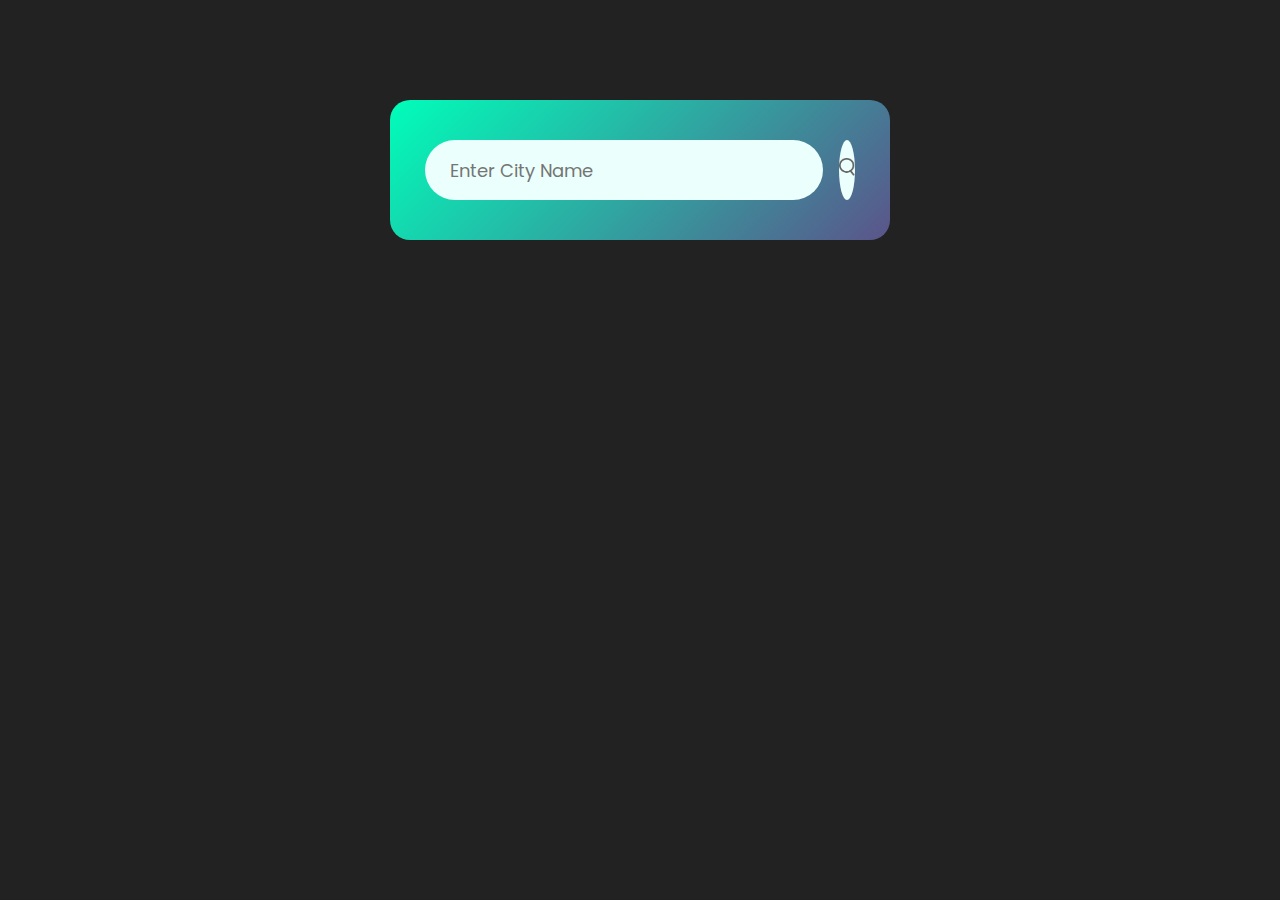
<file: day01_weather_app_using_javaScript/index.html>
<!DOCTYPE html>
<html lang="en">
<head>
    <meta charset="UTF-8">
    <meta name="viewport" content="width=device-width, initial-scale=1.0">
    <link rel="preconnect" href="https://fonts.googleapis.com">
    <link rel="preconnect" href="https://fonts.gstatic.com" crossorigin>
    <link href="https://fonts.googleapis.com/css2?family=Inter:ital,opsz,wght@0,14..32,100..900;1,14..32,100..900&family=Josefin+Sans:ital,wght@0,100..700;1,100..700&family=Kadwa:wght@400;700&family=Lusitana:wght@400;700&family=Montserrat:ital,wght@0,100..900;1,100..900&family=Poppins:ital,wght@0,100;0,200;0,300;0,400;0,500;0,600;0,700;0,800;0,900;1,100;1,200;1,300;1,400;1,500;1,600;1,700;1,800;1,900&family=Roboto:ital,wght@0,100;0,300;0,400;0,500;0,700;0,900;1,100;1,300;1,400;1,500;1,700;1,900&family=Sen:wght@400..800&display=swap" rel="stylesheet">
    <link rel="stylesheet" href="style.css">

    
    <title>Weather App</title>
</head>
<body>
    <div class="card">
        <div class="search">
            <input type="text" placeholder="Enter City Name" spellcheck="false">
            <button><img src="images/search.png" alt=""></button>
        </div>
        <div class="error">
            <p>Invalid City Name</p>
        </div>
        <div class="weather">
            <img src="images/rain.png" class="weather-icon">
            <h1 class="temp">22°C</h1>
            <h2 class="city">New York</h2>
            <div class="details">
                <div class="col">
                    <img src="images/humidity.png">
                    <div>
                        <p class="humidity">50%</p>
                        <p>Humidity</p>
                    </div>
                </div>
                <div class="col">
                    <img src="images/wind.png">
                    <div>
                        <p class="wind">15 km/h</p>
                        <p>Wind Speed</p>
                    </div>
                </div>
            </div>
        </div>
    </div>
    
    <!-- JS Code -->
    <script>
        const apiKey = '8bccf72037e8fe53f5661a120f8748b2';
        const apiUrl = 'https://api.openweathermap.org/data/2.5/weather?units=metric&q=';

        const searchBox = document.querySelector('.search input')
        const searchBtn = document.querySelector('.search button')
        const weatherIcon = document.querySelector(".weather-icon")

        async function checkWeather(city){
            const response = await fetch(apiUrl + city + `&appid=${apiKey}`);

            if (response.status == 404) {
                document.querySelector(".error").style.display = "block"
                document.querySelector(".weather").style.display = "none"
            } else {
                let data = await response.json();
                console.log(data);

                document.querySelector('.city').innerHTML = data.name
                document.querySelector('.temp').innerHTML = Math.round (data.main.temp) + ' °C';
                document.querySelector('.humidity').innerHTML = data.main.humidity + '%';
                document.querySelector('.wind').innerHTML = data.wind.speed + ' km/h';

                if (data.weather[0].main == 'Clouds'){
                    weatherIcon.src = 'images/clouds.png'
                } else if (data.weather[0].main == 'Clear'){
                    weatherIcon.src = 'images/clear.png'
                } else if (data.weather[0].main == 'Rain'){
                    weatherIcon.src = 'images/rain.png'
                } else if (data.weather[0].main == 'Drizzle'){
                    weatherIcon.src = 'images/drizzle.png'
                } else if (data.weather[0].main == 'Mist'){
                    weatherIcon.src = 'images/mist.png'
                } else if (data.weather[0].main == 'Fog'){
                    weatherIcon.src = 'images/fog.png'
                } else if (data.weather[0].main == 'Smoke'){
                    weatherIcon.src = 'images/fog.png'
                } else if (data.weather[0].main == 'Snow'){
                    weatherIcon.src = 'images/snow.png'
                } 
                document.querySelector(".weather").style.display = "block";
                document.querySelector(".error").style.display = "none"
            }

           
        }
        searchBtn.addEventListener('click', ()=>{
            checkWeather(searchBox.value);
        })
        
    </script>
</body>
</html>
</file>
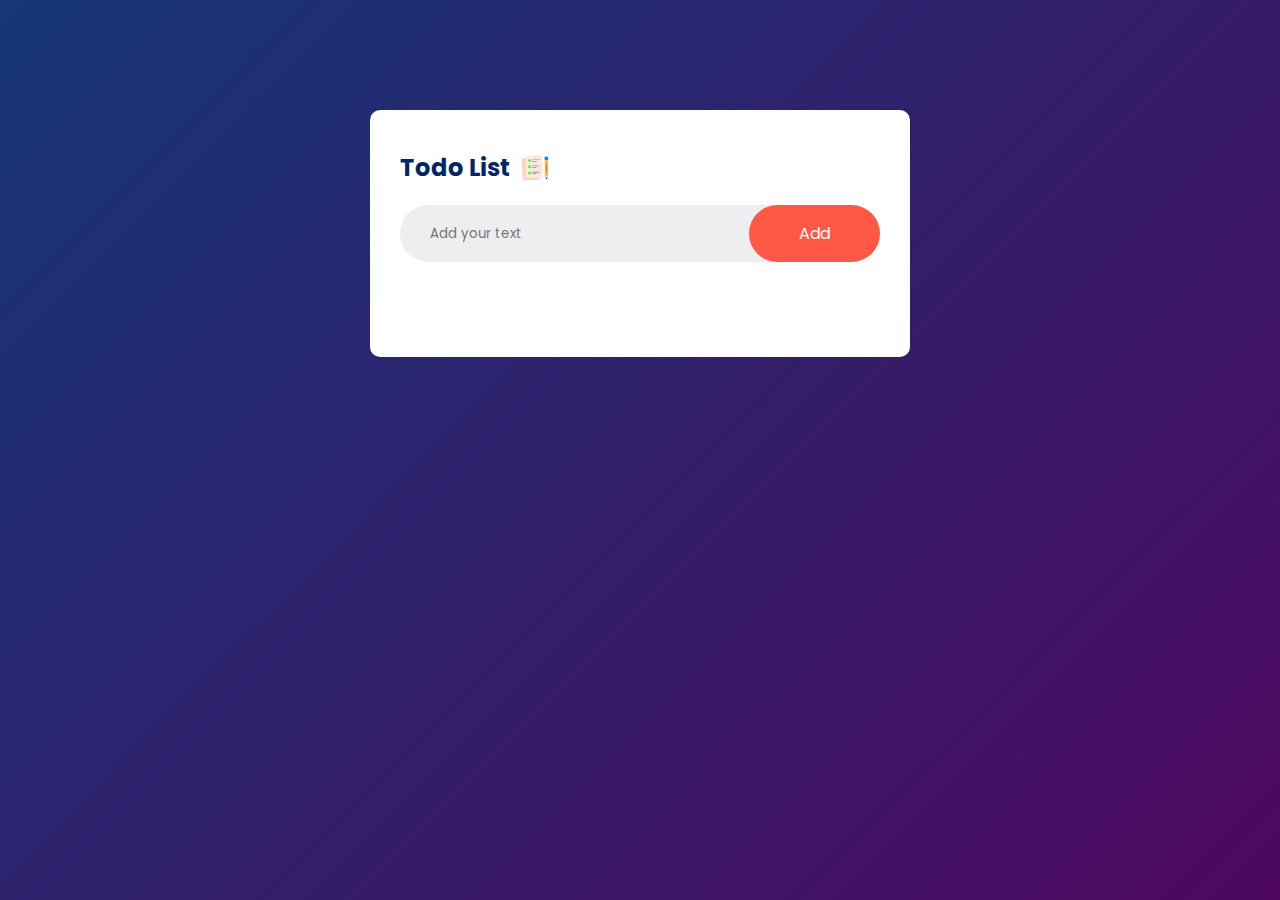
<file: day02-todolist_using_javascript/index.html>
<!DOCTYPE html>
<html lang="en">
<head>
    <meta charset="UTF-8">
    <meta name="viewport" content="width=device-width, initial-scale=1.0">
    <link rel="preconnect" href="https://fonts.googleapis.com">
    <link rel="preconnect" href="https://fonts.gstatic.com" crossorigin>
    <link href="https://fonts.googleapis.com/css2?family=Inter:ital,opsz,wght@0,14..32,100..900;1,14..32,100..900&family=Josefin+Sans:ital,wght@0,100..700;1,100..700&family=Kadwa:wght@400;700&family=Lusitana:wght@400;700&family=Montserrat:ital,wght@0,100..900;1,100..900&family=Poppins:ital,wght@0,100;0,200;0,300;0,400;0,500;0,600;0,700;0,800;0,900;1,100;1,200;1,300;1,400;1,500;1,600;1,700;1,800;1,900&family=Roboto:ital,wght@0,100;0,300;0,400;0,500;0,700;0,900;1,100;1,300;1,400;1,500;1,700;1,900&family=Sen:wght@400..800&display=swap" rel="stylesheet">
    <link rel="stylesheet" href="style.css">
    <title>To-do-List App</title>
</head>
<body>
    <div class="container">
        <div class="todo-app">
            <h2>Todo List <img src="images/icon.png" alt=""></h2>
            <div class="row">
                <input type="text" id="input-box" placeholder="Add your text">
                <button onclick="addTask()">Add</button>
            </div>
            <ul id="list-container">
                <!-- <li class="checked">Task 1</li>
                <li>Task 2</li>
                <li>Task 3</li> -->
            </ul>
        </div>
    </div>
    <script src="script.js"></script>
</body>
</html>
</file>
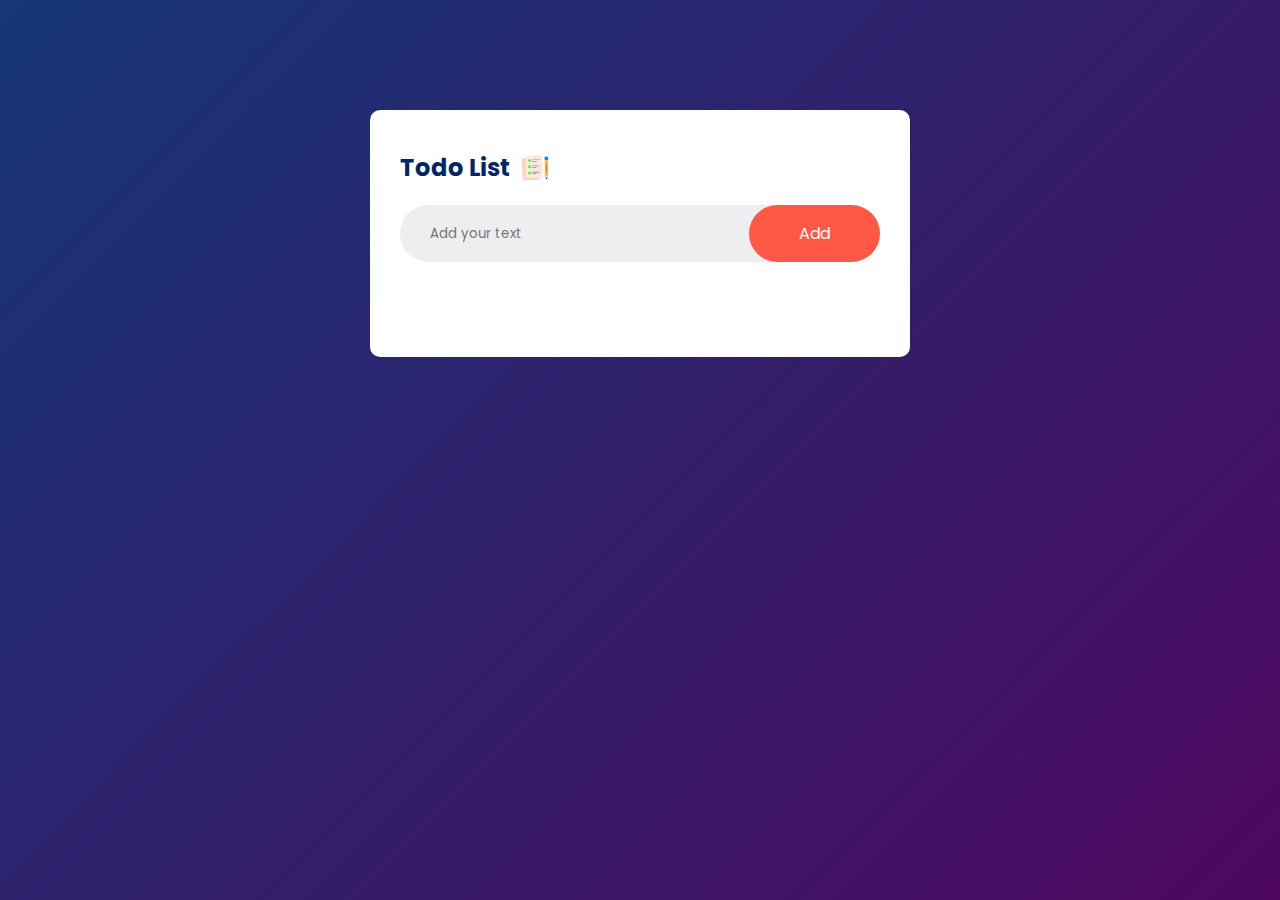
<file: To-Do List/index.html>
<!DOCTYPE html>
<html lang="en">
<head>
    <meta charset="UTF-8">
    <meta name="viewport" content="width=device-width, initial-scale=1.0">
    <link rel="preconnect" href="https://fonts.googleapis.com">
    <link rel="preconnect" href="https://fonts.gstatic.com" crossorigin>
    <link href="https://fonts.googleapis.com/css2?family=Inter:ital,opsz,wght@0,14..32,100..900;1,14..32,100..900&family=Josefin+Sans:ital,wght@0,100..700;1,100..700&family=Kadwa:wght@400;700&family=Lusitana:wght@400;700&family=Montserrat:ital,wght@0,100..900;1,100..900&family=Poppins:ital,wght@0,100;0,200;0,300;0,400;0,500;0,600;0,700;0,800;0,900;1,100;1,200;1,300;1,400;1,500;1,600;1,700;1,800;1,900&family=Roboto:ital,wght@0,100;0,300;0,400;0,500;0,700;0,900;1,100;1,300;1,400;1,500;1,700;1,900&family=Sen:wght@400..800&display=swap" rel="stylesheet">
    <link rel="stylesheet" href="style.css">

    <title>To-do-List App</title>
    <link rel="icon" href="images/checklist.png" type="image/png">
</head>
<body>
    <div class="container">
        <div class="todo-app">
            <h2>Todo List <img src="images/icon.png" alt=""></h2>
            <div class="row">
                <input type="text" id="input-box" placeholder="Add your text">
                <button onclick="addTask()">Add</button>
            </div>
            <ul id="list-container">
                <!-- <li class="checked">Task 1</li>
                <li>Task 2</li>
                <li>Task 3</li> -->
            </ul>
        </div>
    </div>
    <script src="script.js"></script>
</body>
</html>
</file>
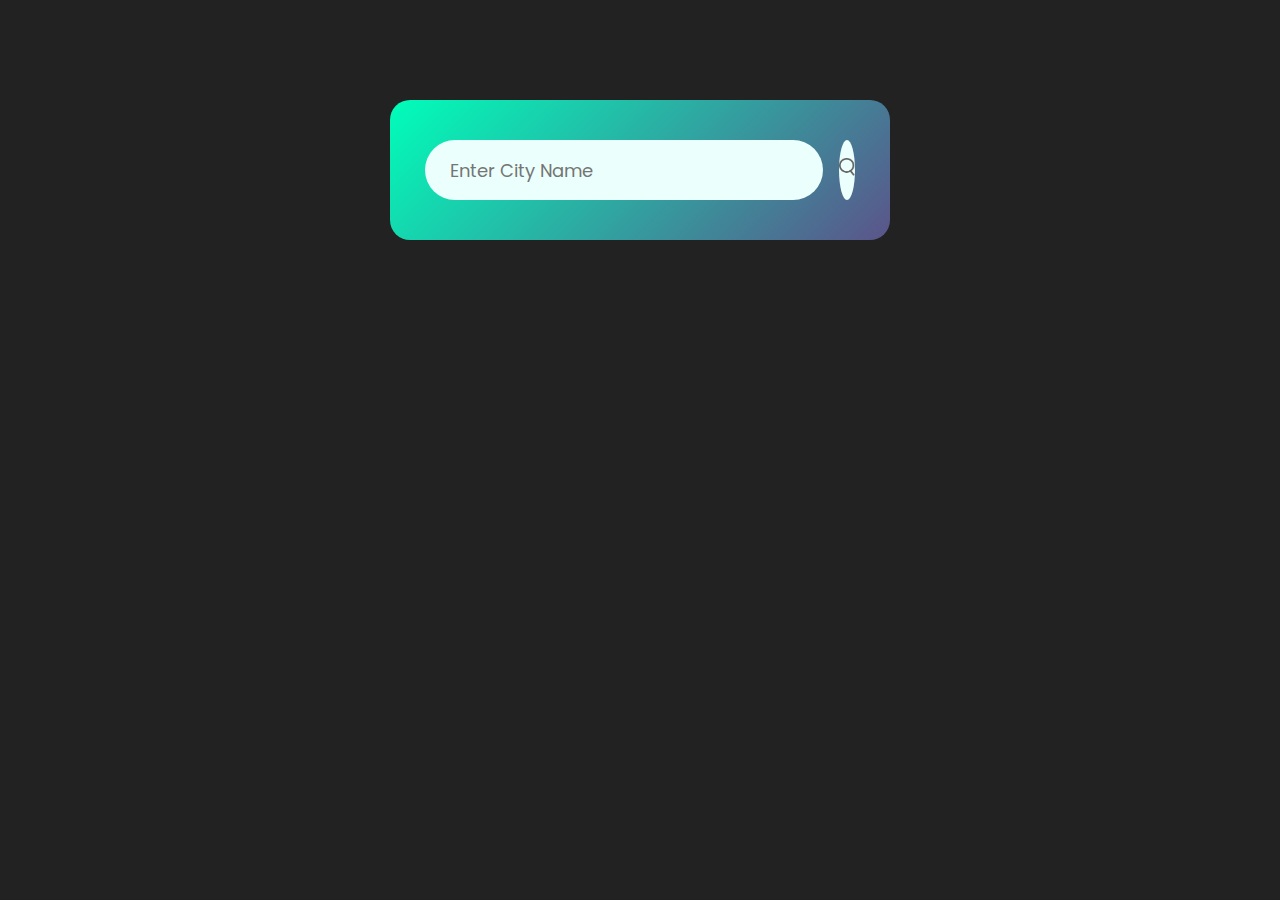
<file: Weather App/index.html>
<!DOCTYPE html>
<html lang="en">
<head>
    <meta charset="UTF-8">
    <meta name="viewport" content="width=device-width, initial-scale=1.0">
    <link rel="preconnect" href="https://fonts.googleapis.com">
    <link rel="preconnect" href="https://fonts.gstatic.com" crossorigin>
    <link href="https://fonts.googleapis.com/css2?family=Inter:ital,opsz,wght@0,14..32,100..900;1,14..32,100..900&family=Josefin+Sans:ital,wght@0,100..700;1,100..700&family=Kadwa:wght@400;700&family=Lusitana:wght@400;700&family=Montserrat:ital,wght@0,100..900;1,100..900&family=Poppins:ital,wght@0,100;0,200;0,300;0,400;0,500;0,600;0,700;0,800;0,900;1,100;1,200;1,300;1,400;1,500;1,600;1,700;1,800;1,900&family=Roboto:ital,wght@0,100;0,300;0,400;0,500;0,700;0,900;1,100;1,300;1,400;1,500;1,700;1,900&family=Sen:wght@400..800&display=swap" rel="stylesheet">
    <link rel="stylesheet" href="style.css">

    <title>Weather App</title>
    <link rel="icon" href="images/weather.png" type="image/png" sizes="32x32">
</head>
<body>
    <div class="card">
        <div class="search">
            <input type="text" placeholder="Enter City Name" spellcheck="false">
            <button><img src="images/search.png" alt=""></button>
        </div>
        <div class="error">
            <p>Invalid City Name</p>
        </div>
        <div class="weather">
            <img src="images/rain.png" class="weather-icon">
            <h1 class="temp">22°C</h1>
            <h2 class="city">New York</h2>
            <div class="details">
                <div class="col">
                    <img src="images/humidity.png">
                    <div>
                        <p class="humidity">50%</p>
                        <p>Humidity</p>
                    </div>
                </div>
                <div class="col">
                    <img src="images/wind.png">
                    <div>
                        <p class="wind">15 km/h</p>
                        <p>Wind Speed</p>
                    </div>
                </div>
            </div>
        </div>
    </div>
    
    <!-- JS Code -->
    <script>
        const apiKey = '8bccf72037e8fe53f5661a120f8748b2';
        const apiUrl = 'https://api.openweathermap.org/data/2.5/weather?units=metric&q=';

        const searchBox = document.querySelector('.search input')
        const searchBtn = document.querySelector('.search button')
        const weatherIcon = document.querySelector(".weather-icon")

        async function checkWeather(city){
            const response = await fetch(apiUrl + city + `&appid=${apiKey}`);

            if (response.status == 404) {
                document.querySelector(".error").style.display = "block"
                document.querySelector(".weather").style.display = "none"
            } else {
                let data = await response.json();
                console.log(data);

                document.querySelector('.city').innerHTML = data.name
                document.querySelector('.temp').innerHTML = Math.round (data.main.temp) + ' °C';
                document.querySelector('.humidity').innerHTML = data.main.humidity + '%';
                document.querySelector('.wind').innerHTML = data.wind.speed + ' km/h';

                if (data.weather[0].main == 'Clouds'){
                    weatherIcon.src = 'images/clouds.png'
                } else if (data.weather[0].main == 'Clear'){
                    weatherIcon.src = 'images/clear.png'
                } else if (data.weather[0].main == 'Rain'){
                    weatherIcon.src = 'images/rain.png'
                } else if (data.weather[0].main == 'Drizzle'){
                    weatherIcon.src = 'images/drizzle.png'
                } else if (data.weather[0].main == 'Mist'){
                    weatherIcon.src = 'images/mist.png'
                } else if (data.weather[0].main == 'Fog'){
                    weatherIcon.src = 'images/fog.png'
                } else if (data.weather[0].main == 'Smoke'){
                    weatherIcon.src = 'images/fog.png'
                } else if (data.weather[0].main == 'Snow'){
                    weatherIcon.src = 'images/snow.png'
                } 
                document.querySelector(".weather").style.display = "block";
                document.querySelector(".error").style.display = "none"
            }

           
        }
        searchBtn.addEventListener('click', ()=>{
            checkWeather(searchBox.value);
        })
        
    </script>
</body>
</html>
</file>
<file: day01_weather_app_using_javaScript/style.css>
*{
    margin: 0;
    padding: 0;
    font-family: 'Poppins', 'sans-serif';
    box-sizing: border-box;
}
body {
    background-color: #222;
}
.card {
    width: 90%;
    max-width: 500px;
    background: linear-gradient(135deg, #00feba, #5b548a);
    color: #fff;
    margin: 100px auto 0;
    border-radius: 20px;
    padding: 40px 35px;
    text-align: center;
}
.search{
    width: 100%;
    display: flex;
    align-items: center;
    justify-content: space-between;
}
.search input {
    border: 0;
    outline: 0;
    background: #ebfffc;
    color: #555;
    padding: 10px 25px;
    height: 60px;
    border-radius: 30px;
    flex: 1;
    margin-right: 16px;
    font-size: 18px;
    
}
.search button {
    border: 0;
    outline: 0;
    background: #ebfffc;
    border-radius: 50%;
    width: 60px;
    height: 60px;
    cursor: pointer;
    
}
.search button img {
    width: 16px;
}
.weather-icon{
    width: 170px;
    margin-top: 30px;
}
.weather h1 {
    font-size: 80px;
    font-weight: 500;
}
.weather h2 {
    font-size: 45px;
    font-weight: 400;
    margin-top: -10px;
}
.details {
    display: flex;
    align-items: center;
    justify-content: space-between;
    padding: 0 20px;
    margin-top: 50px;
    gap: 10px;
}
.col {
    display: flex;
    align-items: center;
    text-align: left;
    
}
.col img{
    width: 40px;
    margin-right: 10px;
}
.humidity, .wind {
    font-size: 28px;
    margin-top: -6px;
}
.weather {
    display: none;
}
.error {
    display: none;
    text-align: left;
    margin-left: 10px ;
    font-size: 18px;
    margin-top: 10px;
}

@media (max-width:480px) {
    .card {
        width: 90%;
        max-width: 300px;
        background: linear-gradient(135deg, #00feba, #5b548a);
        color: #fff;
        margin: 100px auto 0;
        border-radius: 20px;
        padding: 20px 15px;
        text-align: center;
    }
    .search{
        width: 90%;
        display: flex;
        align-items: center;
        justify-content: space-between;
    }
    .search input {
        border: 0;
        outline: 0;
        background: #ebfffc;
        color: #555;
        padding: 10px 25px;
        height: 30px;
        width: 195px;
        border-radius: 30px;
        flex: 1;
        margin-right: 16px;
        font-size: 18px;
        
    }
    .search button {
        border: 0;
        outline: 0;
        background: #ebfffc;
        border-radius: 50%;
        height: 25px;
        width: 25px;
        cursor: pointer;
        
    }
    .search button img {
        width: 16px;
    }
    .col img{
        width: 25px;
        margin-right: 10px;
    }
    .humidity, .wind {
        /* font-size: 18px; */
        margin-top: -6px;
    }
    .col > div > p{
        font-size: 13px;
    }
}
</file>
<file: day02-todolist_using_javascript/style.css>
*{
    margin: 0;
    padding: 0;
    font-family: 'Poppins', sans-serif;
    box-sizing: border-box;
}
.container {
    width: 100%;
    min-height: 100vh;
    background: linear-gradient(135deg, #153677, #4e085f);
    padding: 10px;
}
.todo-app {
    width: 100%;
    max-width: 540px;
    background-color: #fff;
    margin: 100px auto 20px;
    padding: 40px 30px 70px;
    border-radius: 10px;
}
.todo-app h2 {
    color: #002765;
    display: flex;
    align-items: center;
    margin-bottom: 20px;
}
.todo-app h2 img {
    width: 30px;
    margin-left:10px ;
}
.row {
    display: flex;
    align-items: center;
    justify-content: space-between;
    background: #edeef0;
    border-radius: 30px;
    padding-left: 20px;
    margin-bottom: 25px;
}
input {
    flex:1;
    border: none;
    outline: none;
    background: transparent;
    padding: 10px;
}
button {
    border: none;
    outline: none;
    padding: 16px 50px;
    background: #ff5945;
    color: #fff;
    font-size: 16px;
    cursor: pointer;
    border-radius: 40px;
}
ul li {
    list-style: none;
    font-size: 17px;
    padding: 12px 8px 12px 50px;
    user-select: none;
    cursor: pointer;
    position: relative;
}
ul li::before {
    content: '';
    position: absolute;
    height: 28px;
    width: 28px;
    border-radius: 50%;
    background-image: url(images/unchecked.png);
    background-size: cover;
    background-position: center;
    top: 12px;
    left: 8px;
}
ul li.checked {
    color: #555;
    text-decoration: line-through;
}
ul li.checked::before {
    background-image: url(images/checked.png);
}
ul li span {
    position: absolute;
    right: 0;
    top: 5px;
    width: 40px;
    height: 40px;
    font-size: 22px;
    color: #555;
    line-height: 40px;
    text-align: center;
    border-radius: 50%;
}
ul li span:hover {
    background: #edeef0;
}

@media (max-width:640px){
    input {
        width: 75%;
        padding: 2px;
    }
    button {
        padding: 10px 20px;
        background: #ff5945;
        color: #fff;
        border-radius: 30px;
    }
    .row {
        max-width: auto;
        justify-content:space-between;
        padding-left: 5px;
        margin-bottom: 10px;
    }
}
</file>
<file: To-Do List/style.css>
*{
    margin: 0;
    padding: 0;
    font-family: 'Poppins', sans-serif;
    box-sizing: border-box;
}
.container {
    width: 100%;
    min-height: 100vh;
    background: linear-gradient(135deg, #153677, #4e085f);
    padding: 10px;
}
.todo-app {
    width: 100%;
    max-width: 540px;
    background-color: #fff;
    margin: 100px auto 20px;
    padding: 40px 30px 70px;
    border-radius: 10px;
}
.todo-app h2 {
    color: #002765;
    display: flex;
    align-items: center;
    margin-bottom: 20px;
}
.todo-app h2 img {
    width: 30px;
    margin-left:10px ;
}
.row {
    display: flex;
    align-items: center;
    justify-content: space-between;
    background: #edeef0;
    border-radius: 30px;
    padding-left: 20px;
    margin-bottom: 25px;
}
input {
    flex:1;
    border: none;
    outline: none;
    background: transparent;
    padding: 10px;
}
button {
    border: none;
    outline: none;
    padding: 16px 50px;
    background: #ff5945;
    color: #fff;
    font-size: 16px;
    cursor: pointer;
    border-radius: 40px;
}
ul li {
    list-style: none;
    font-size: 17px;
    padding: 12px 8px 12px 50px;
    user-select: none;
    cursor: pointer;
    position: relative;
}
ul li::before {
    content: '';
    position: absolute;
    height: 28px;
    width: 28px;
    border-radius: 50%;
    background-image: url(images/unchecked.png);
    background-size: cover;
    background-position: center;
    top: 12px;
    left: 8px;
}
ul li.checked {
    color: #555;
    text-decoration: line-through;
}
ul li.checked::before {
    background-image: url(images/checked.png);
}
ul li span {
    position: absolute;
    right: 0;
    top: 5px;
    width: 40px;
    height: 40px;
    font-size: 22px;
    color: #555;
    line-height: 40px;
    text-align: center;
    border-radius: 50%;
}
ul li span:hover {
    background: #edeef0;
}

@media (max-width:640px){
    input {
        width: 75%;
        padding: 2px;
    }
    button {
        padding: 10px 20px;
        background: #ff5945;
        color: #fff;
        border-radius: 30px;
    }
    .row {
        max-width: auto;
        justify-content:space-between;
        padding-left: 5px;
        margin-bottom: 10px;
    }
}
</file>
<file: Weather App/style.css>
*{
    margin: 0;
    padding: 0;
    font-family: 'Poppins', 'sans-serif';
    box-sizing: border-box;
}
body {
    background-color: #222;
}
.card {
    width: 90%;
    max-width: 500px;
    background: linear-gradient(135deg, #00feba, #5b548a);
    color: #fff;
    margin: 100px auto 0;
    border-radius: 20px;
    padding: 40px 35px;
    text-align: center;
}
.search{
    width: 100%;
    display: flex;
    align-items: center;
    justify-content: space-between;
}
.search input {
    border: 0;
    outline: 0;
    background: #ebfffc;
    color: #555;
    padding: 10px 25px;
    height: 60px;
    border-radius: 30px;
    flex: 1;
    margin-right: 16px;
    font-size: 18px;
    
}
.search button {
    border: 0;
    outline: 0;
    background: #ebfffc;
    border-radius: 50%;
    width: 60px;
    height: 60px;
    cursor: pointer;
    
}
.search button img {
    width: 16px;
}
.weather-icon{
    width: 170px;
    margin-top: 30px;
}
.weather h1 {
    font-size: 80px;
    font-weight: 500;
}
.weather h2 {
    font-size: 45px;
    font-weight: 400;
    margin-top: -10px;
}
.details {
    display: flex;
    align-items: center;
    justify-content: space-between;
    padding: 0 20px;
    margin-top: 50px;
    gap: 10px;
}
.col {
    display: flex;
    align-items: center;
    text-align: left;
    
}
.col img{
    width: 40px;
    margin-right: 10px;
}
.humidity, .wind {
    font-size: 28px;
    margin-top: -6px;
}
.weather {
    display: none;
}
.error {
    display: none;
    text-align: left;
    margin-left: 10px ;
    font-size: 18px;
    margin-top: 10px;
}

@media (max-width:480px) {
    .card {
        width: 90%;
        max-width: 300px;
        background: linear-gradient(135deg, #00feba, #5b548a);
        color: #fff;
        margin: 100px auto 0;
        border-radius: 20px;
        padding: 20px 15px;
        text-align: center;
    }
    .search{
        width: 90%;
        display: flex;
        align-items: center;
        justify-content: space-between;
    }
    .search input {
        border: 0;
        outline: 0;
        background: #ebfffc;
        color: #555;
        padding: 10px 25px;
        height: 30px;
        width: 195px;
        border-radius: 30px;
        flex: 1;
        margin-right: 16px;
        font-size: 18px;
        
    }
    .search button {
        border: 0;
        outline: 0;
        background: #ebfffc;
        border-radius: 50%;
        height: 25px;
        width: 25px;
        cursor: pointer;
        
    }
    .search button img {
        width: 16px;
    }
    .col img{
        width: 25px;
        margin-right: 10px;
    }
    .humidity, .wind {
        /* font-size: 18px; */
        margin-top: -6px;
    }
    .col > div > p{
        font-size: 13px;
    }
}
</file>
